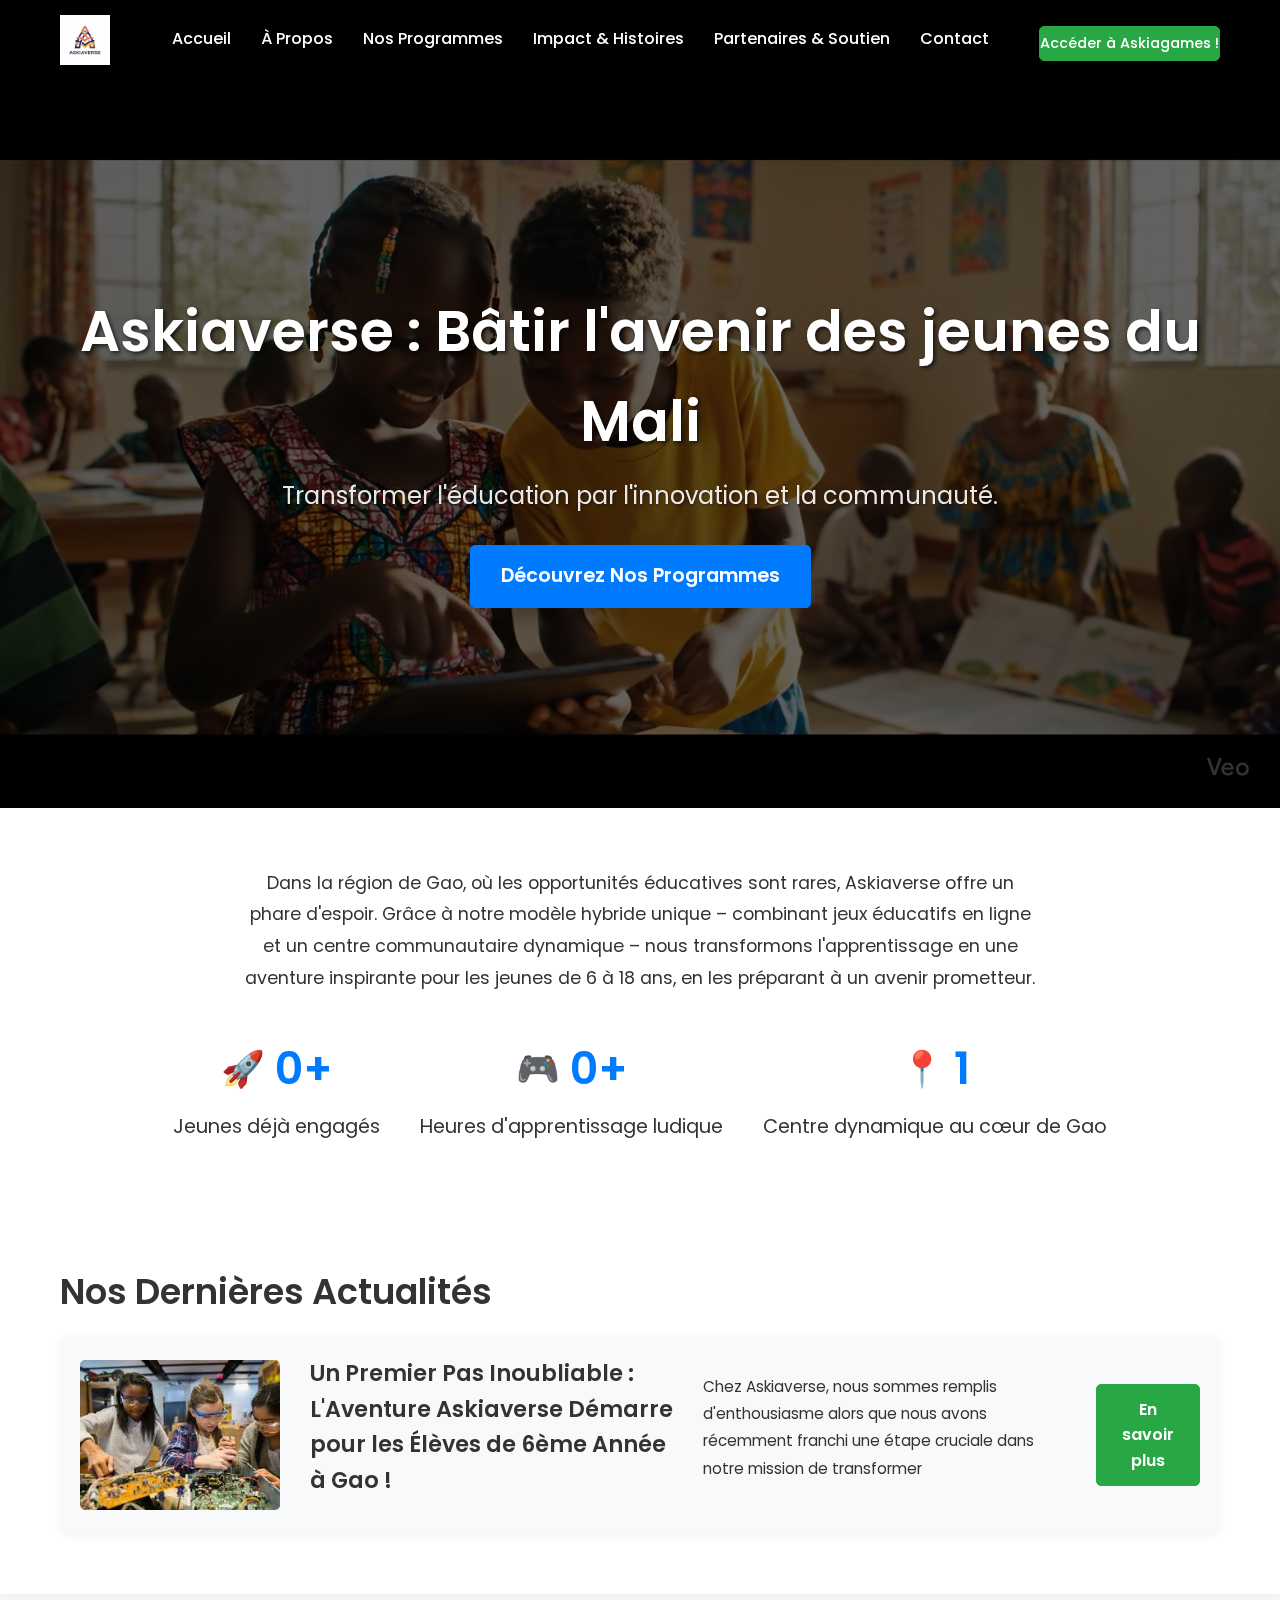
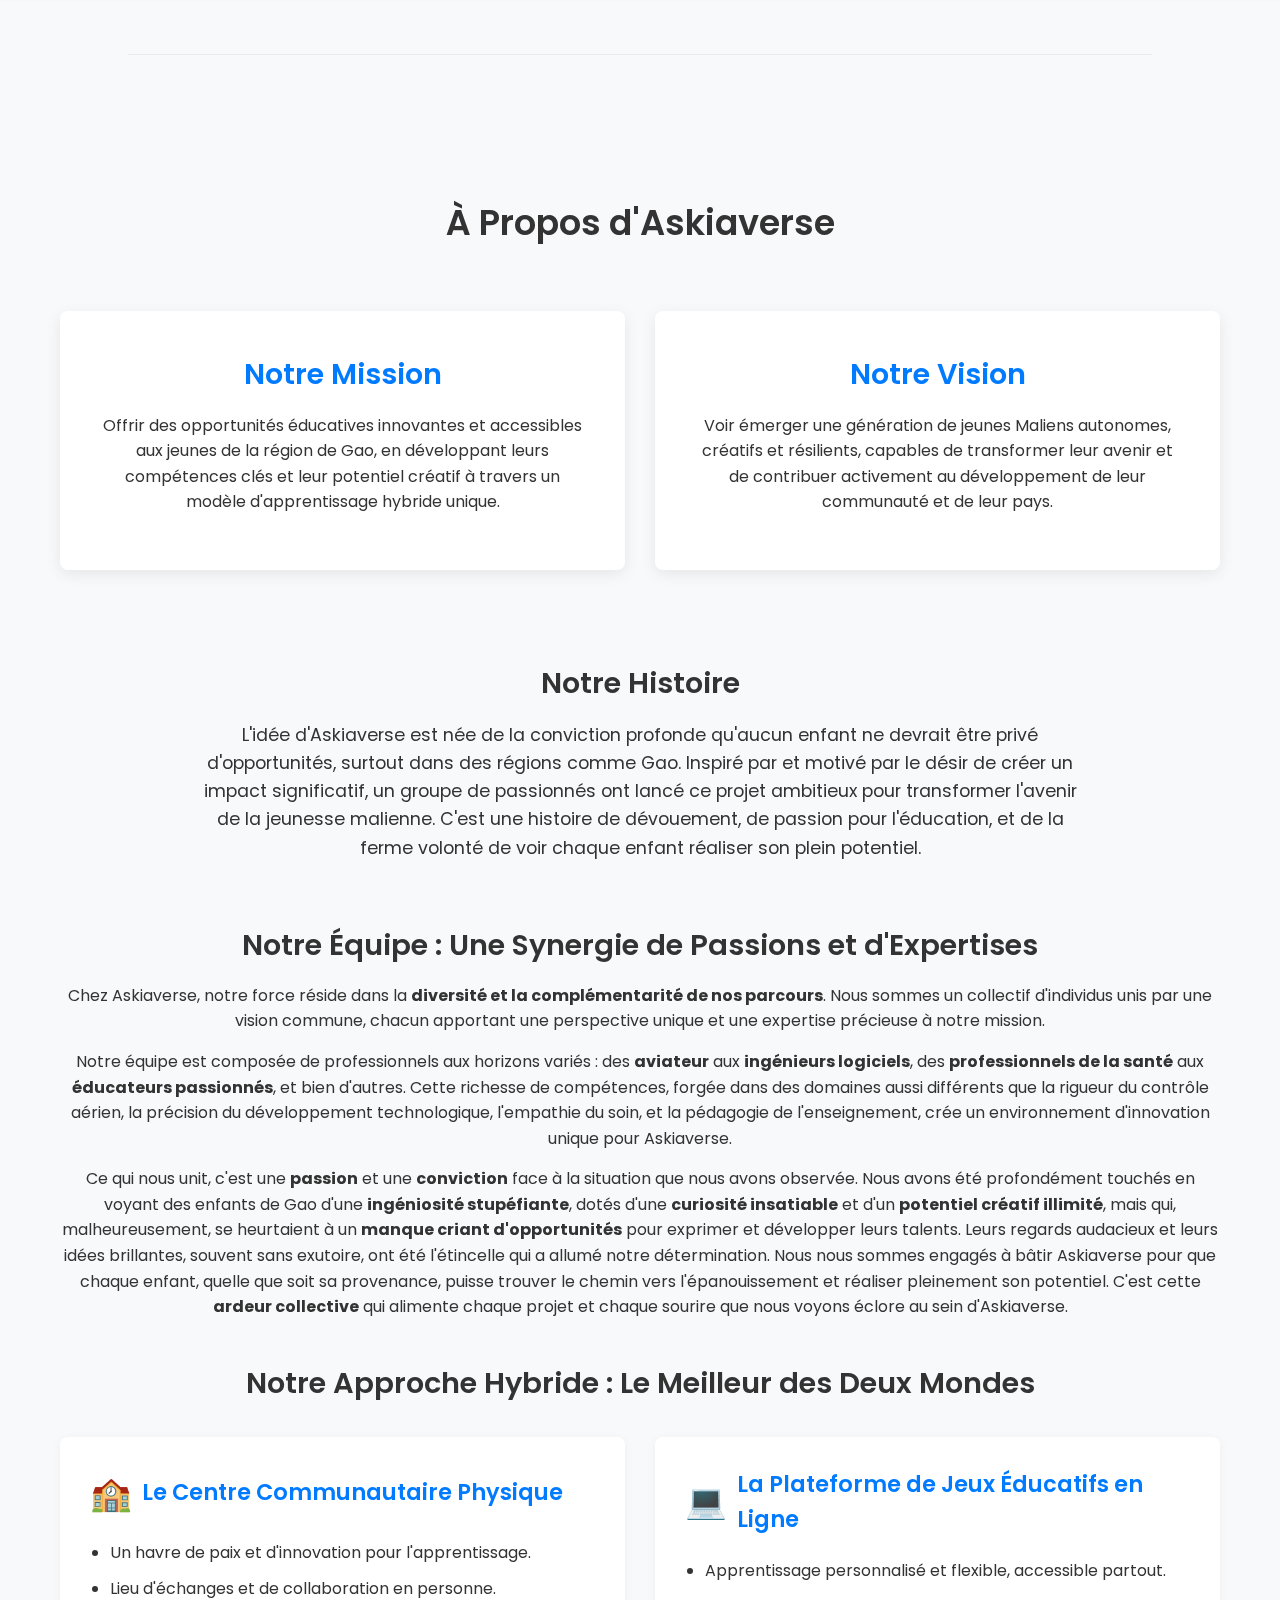
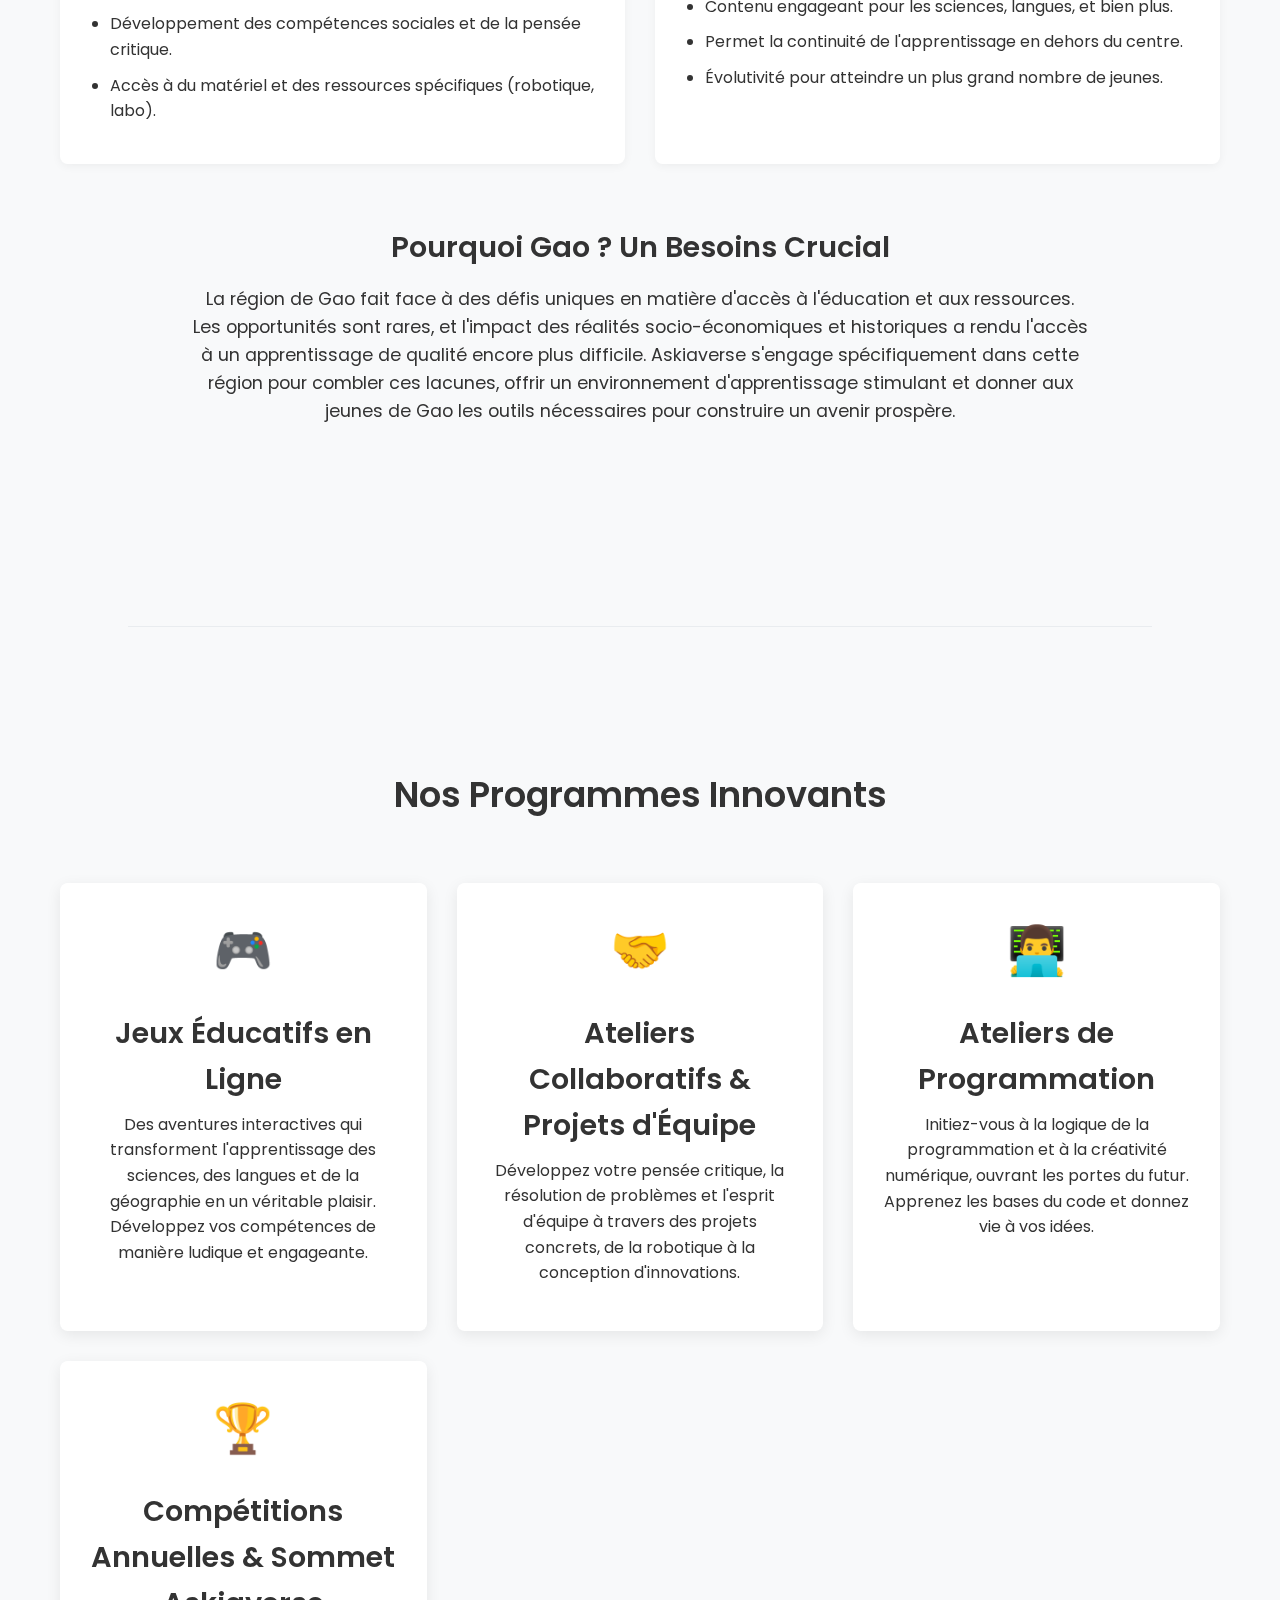
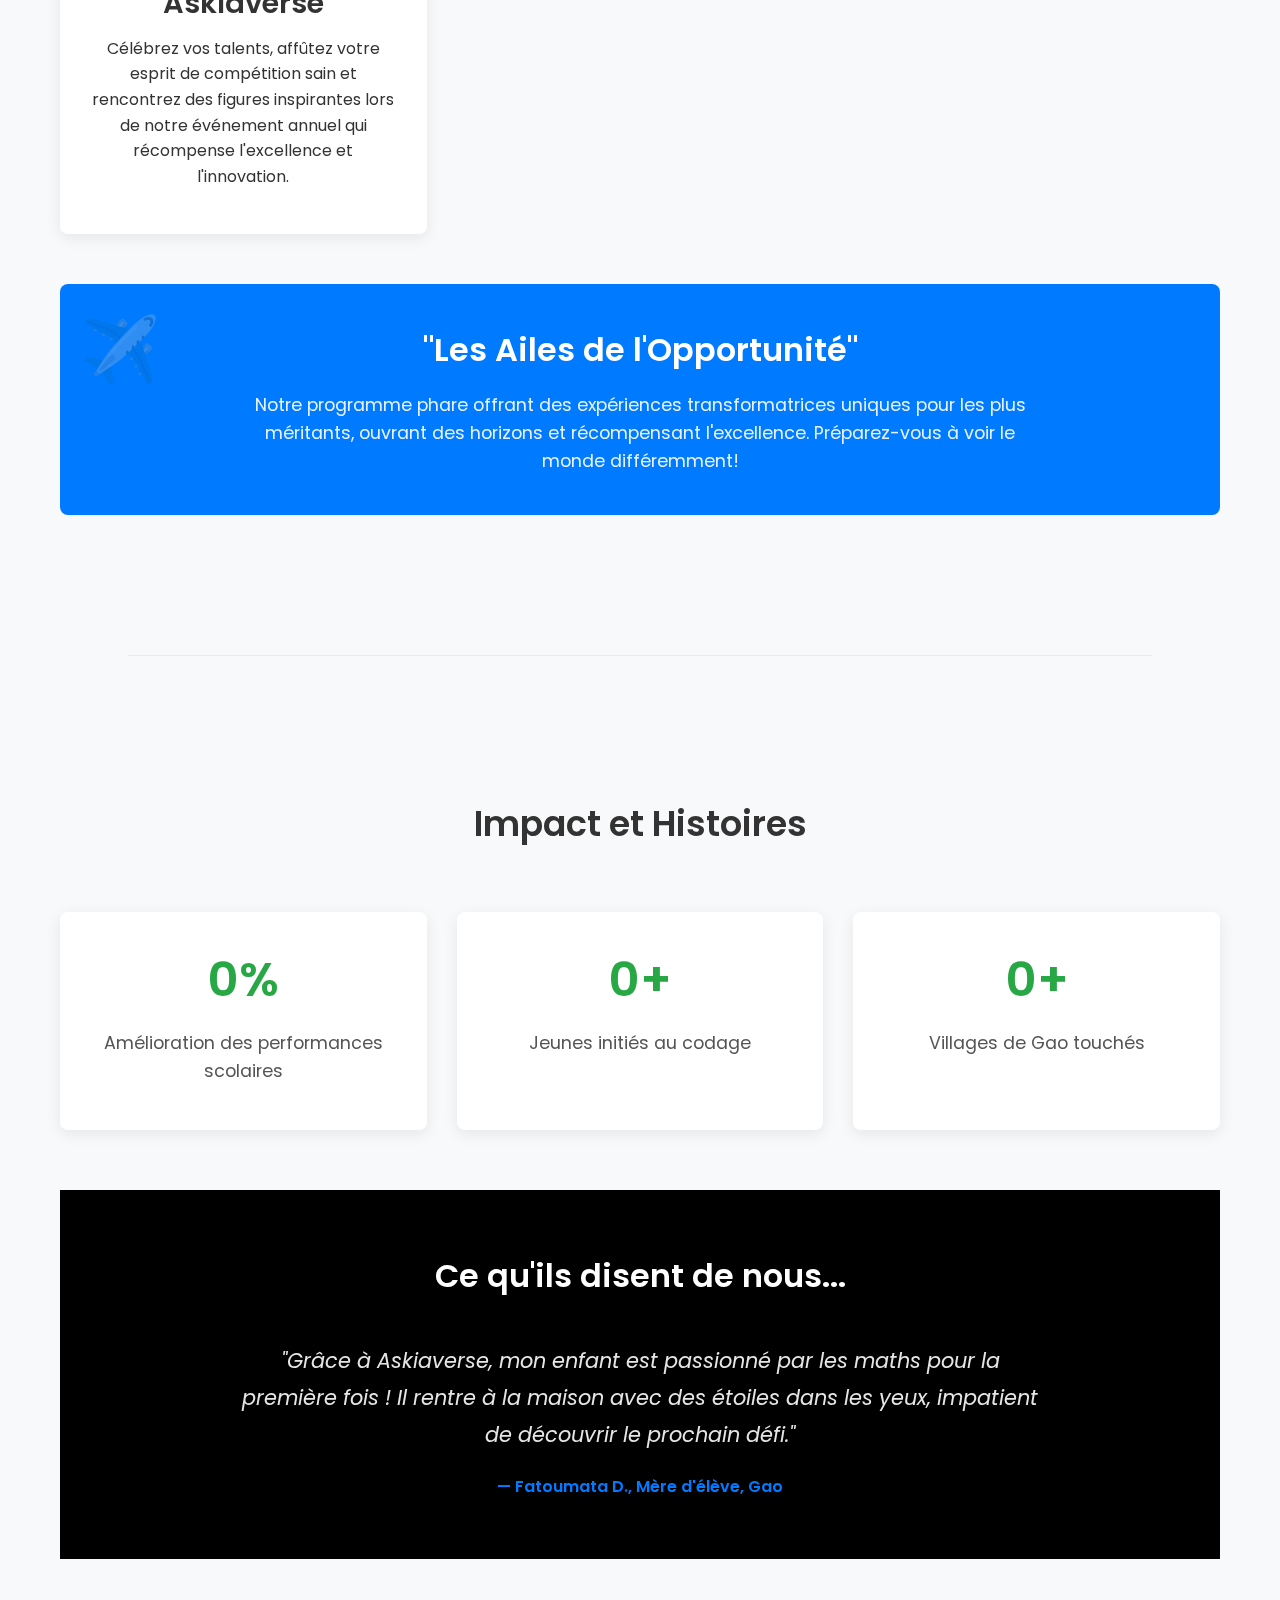
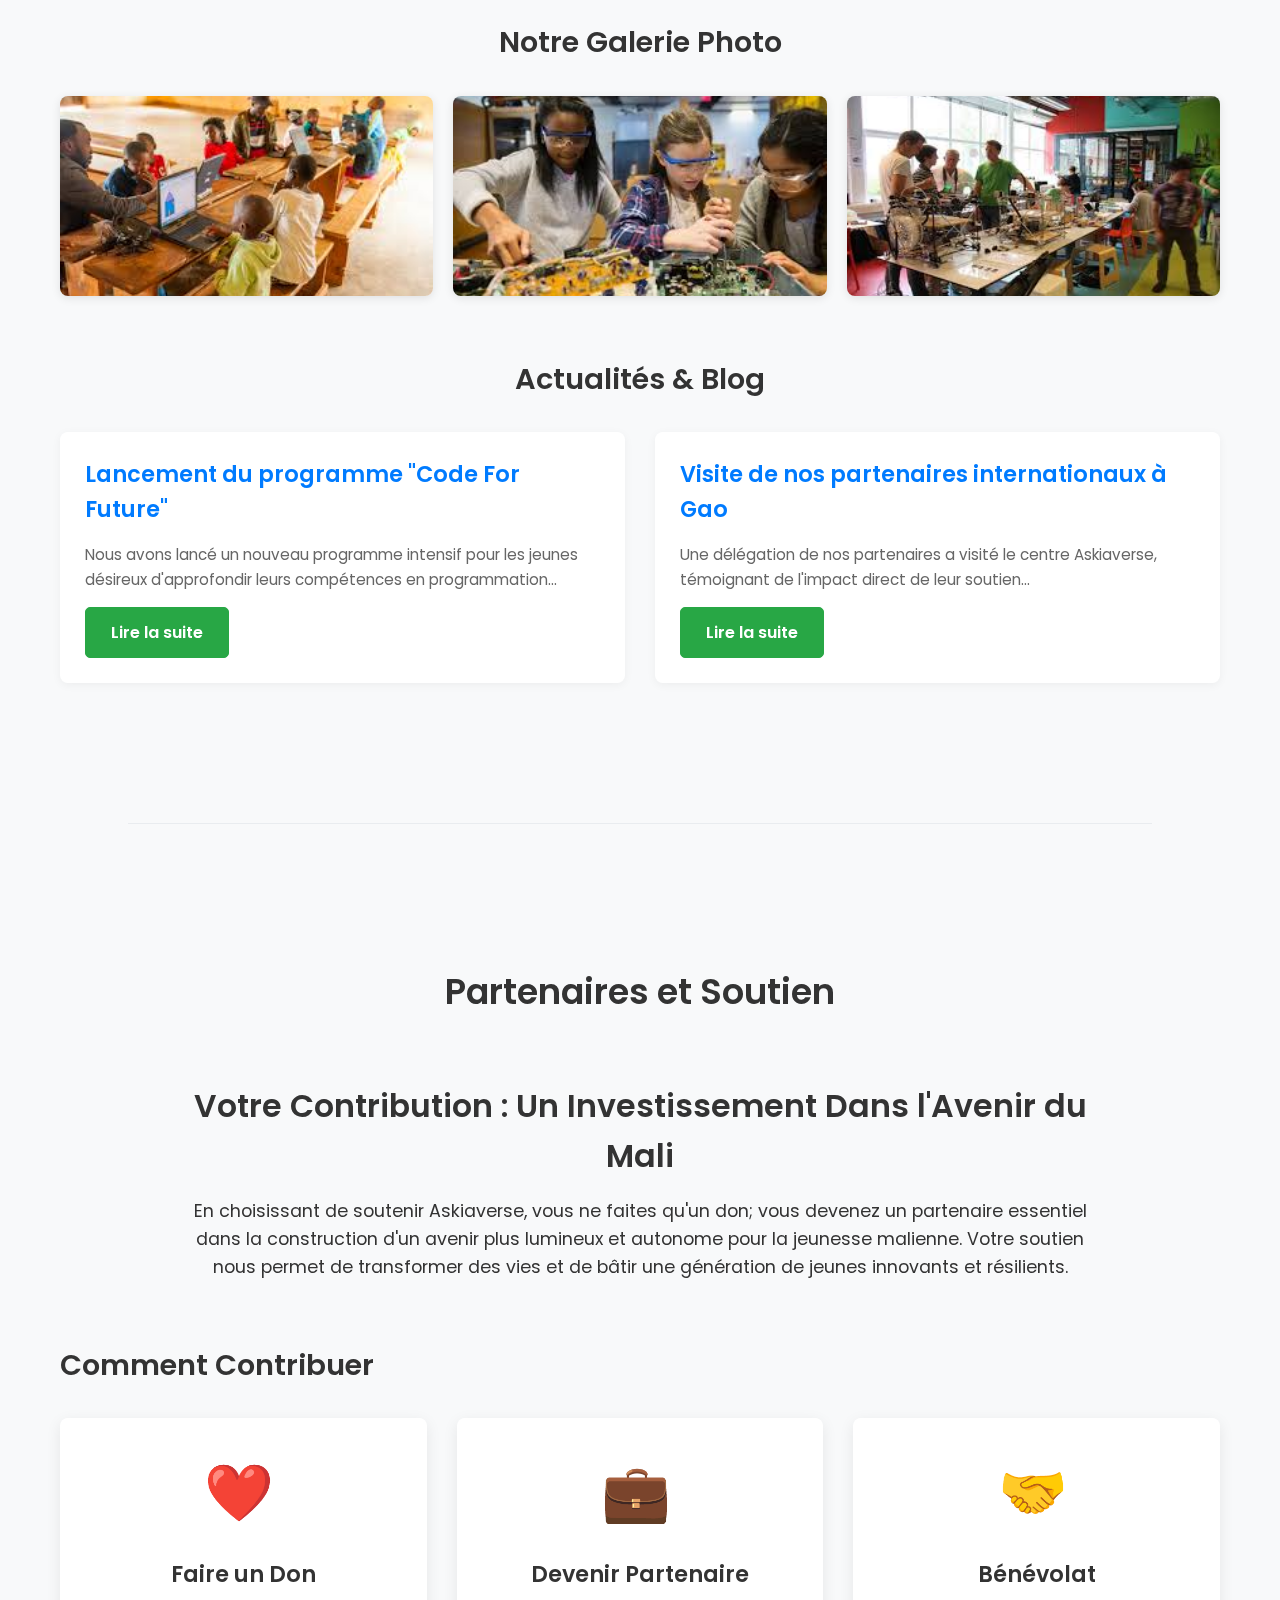
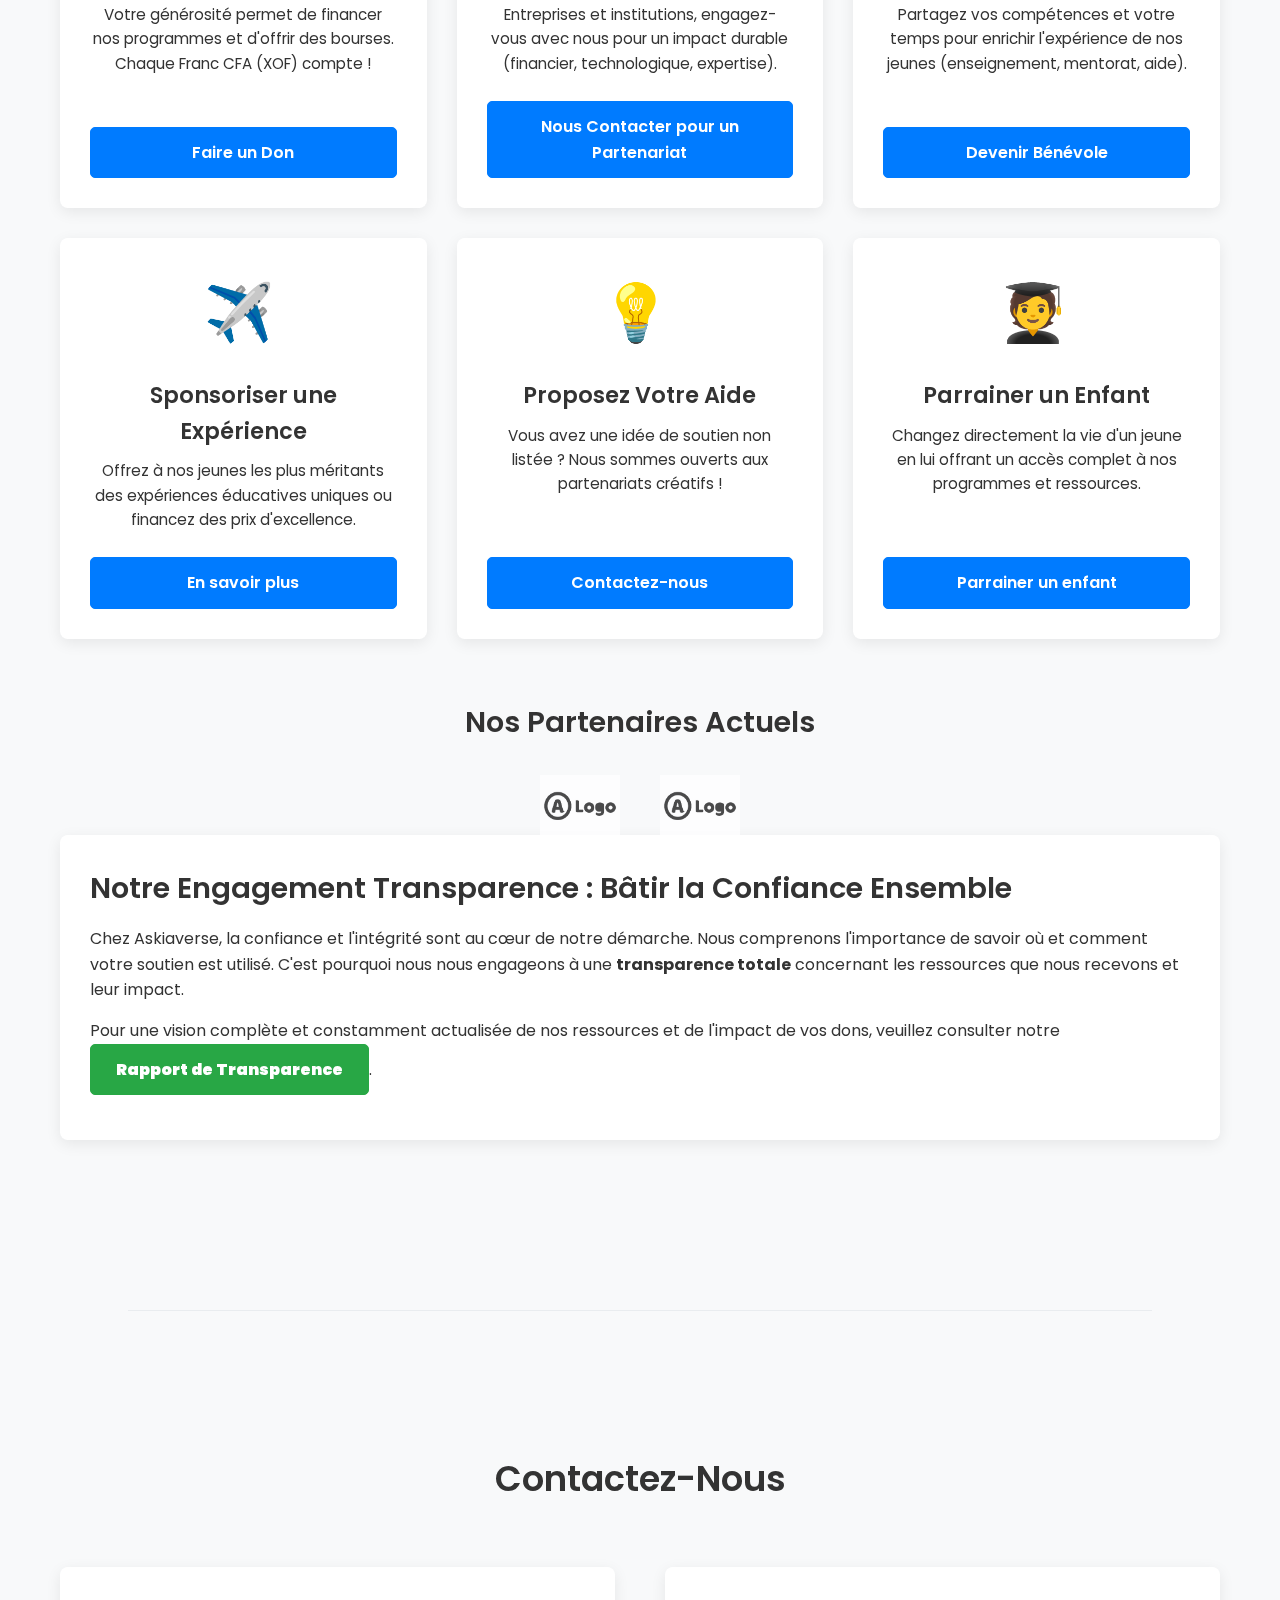
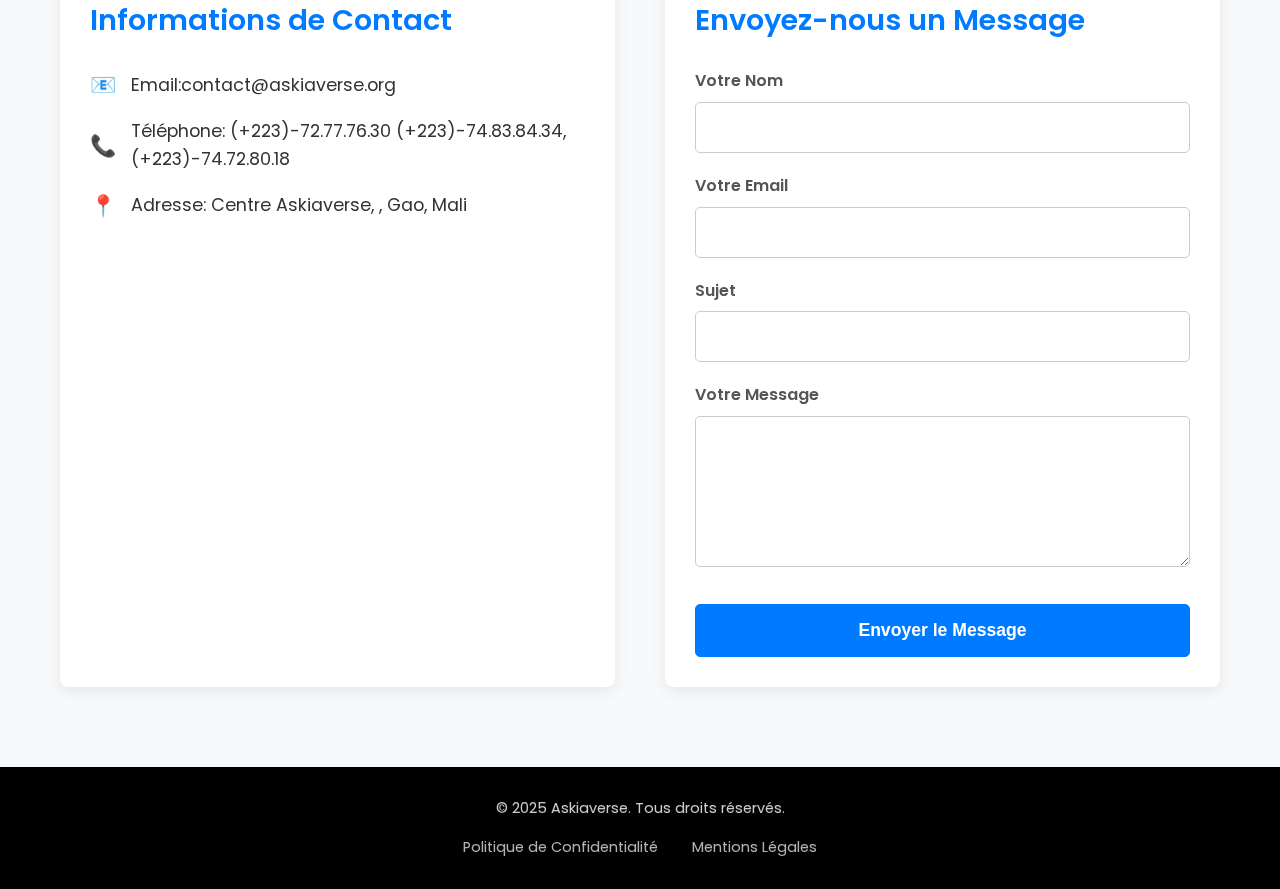
<file: index.html>
<!DOCTYPE html>
<html lang="fr">
<head>
    <meta charset="UTF-8">
    <meta name="viewport" content="width=device-width, initial-scale=1.0">
    <title>Askiaverse : Bâtir l'avenir des jeunes du Mali</title>
    <link rel="stylesheet" href="css/style.css">
    <link href="https://fonts.googleapis.com/css2?family=Poppins:wght@400;600;700&display=swap" rel="stylesheet">
</head>
<body>

    <header class="main-header">
        <div class="container">
            <a href="index.html" class="logo">
                <img src="images/askia_verse_logo.png" alt="Askiaverse Logo">
            </a>
            <nav class="main-nav">
                <ul>
                    <li><a href="#accueil">Accueil</a></li>
                    <li><a href="#a-propos">À Propos</a></li>
                    <li><a href="#programmes">Nos Programmes</a></li>
                    <li><a href="#impact">Impact & Histoires</a></li>
                    <li><a href="#partenaires">Partenaires & Soutien</a></li>
                    <li><a href="#contact">Contact</a></li>
                                        <li><a href="https://sankarebarri.github.io/askia_games/" class="btn btn-secondary nav-game-btn">Accéder à Askiagames !</a></li>

                </ul>
            </nav>
            <button class="nav-toggle" aria-label="Toggle navigation">
                <span></span>
                <span></span>
                <span></span>
            </button>
        </div>
    </header>

    <main>
        <section id="accueil" class="hero-section">
            <video autoplay muted loop playsinline class="hero-video">
                <source src="images/hero-video.mp4" type="video/mp4">
                Votre navigateur ne supporte pas la balise vidéo.
            </video>
            <div class="hero-overlay">
                <div class="hero-content container">
                    <h1>Askiaverse : Bâtir l'avenir des jeunes du Mali</h1>
                    <p class="tagline-secondary">Transformer l'éducation par l'innovation et la communauté.</p>
                    <a href="#programmes" class="btn btn-primary">Découvrez Nos Programmes</a>
                </div>
            </div>
        </section>

        <section class="value-proposition">
            <div class="container">
                <p>Dans la région de Gao, où les opportunités éducatives sont rares, Askiaverse offre un phare d'espoir. Grâce à notre modèle hybride unique – combinant jeux éducatifs en ligne et un centre communautaire dynamique – nous transformons l'apprentissage en une aventure inspirante pour les jeunes de 6 à 18 ans, en les préparant à un avenir prometteur.</p>
                <div class="impact-snippets">
                    <div class="snippet">
                        <h3><span class="icon">🚀</span> <span data-target="200" class="counter">0</span>+</h3>
                        <p>Jeunes déjà engagés</p>
                    </div>
                    <div class="snippet">
                        <h3><span class="icon">🎮</span> <span data-target="5000" class="counter">0</span>+</h3>
                        <p>Heures d'apprentissage ludique</p>
                    </div>
                    <div class="snippet">
                        <h3><span class="icon">📍</span> 1</h3>
                        <p>Centre dynamique au cœur de Gao</p>
                    </div>
                </div>
                <div class="latest-news-teaser">
                    <h2>Nos Dernières Actualités</h2>
                    <div class="news-card">
                        <img src="images/atelier.jpg" alt="Atelier de Robotique">
                        <h4>Un Premier Pas Inoubliable : L'Aventure Askiaverse Démarre pour les Élèves de 6ème Année à Gao !</h4>
                        <p>Chez Askiaverse, nous sommes remplis d'enthousiasme alors que nous avons récemment franchi une étape cruciale dans notre mission de transformer</p>
                        <a href="#" class="btn btn-secondary">En savoir plus</a>
                    </div>
                </div>
            </div>
        </section>

        <hr>

        <section id="a-propos" class="about-section section-padding">
            <div class="container">
                <h2>À Propos d'Askiaverse</h2>

                <div class="mission-vision">
                    <div class="card">
                        <h3>Notre Mission</h3>
                        <p>Offrir des opportunités éducatives innovantes et accessibles aux jeunes de la région de Gao, en développant leurs compétences clés et leur potentiel créatif à travers un modèle d'apprentissage hybride unique.</p>
                    </div>
                    <div class="card">
                        <h3>Notre Vision</h3>
                        <p>Voir émerger une génération de jeunes Maliens autonomes, créatifs et résilients, capables de transformer leur avenir et de contribuer activement au développement de leur communauté et de leur pays.</p>
                    </div>
                </div>

                <div class="story-section">
                    <h3>Notre Histoire</h3>
                    <p>L'idée d'Askiaverse est née de la conviction profonde qu'aucun enfant ne devrait être privé d'opportunités, surtout dans des régions comme Gao. Inspiré par et motivé par le désir de créer un impact significatif, un groupe de passionnés ont lancé ce projet ambitieux pour transformer l'avenir de la jeunesse malienne. C'est une histoire de dévouement, de passion pour l'éducation, et de la ferme volonté de voir chaque enfant réaliser son plein potentiel.</p>
                </div>

                <div class="team-section">
                    <h3>Notre Équipe : Une Synergie de Passions et d'Expertises</h3>
                    <p>Chez Askiaverse, notre force réside dans la <b>diversité et la complémentarité de nos parcours</b>. Nous sommes un collectif d'individus unis par une vision commune, chacun apportant une perspective unique et une expertise précieuse à notre mission.</p>
                    <p>Notre équipe est composée de professionnels aux horizons variés : des <b>aviateur</b> aux <b>ingénieurs logiciels</b>, des <b>professionnels de la santé</b> aux <b>éducateurs passionnés</b>, et bien d'autres. Cette richesse de compétences, forgée dans des domaines aussi différents que la rigueur du contrôle aérien, la précision du développement technologique, l'empathie du soin, et la pédagogie de l'enseignement, crée un environnement d'innovation unique pour Askiaverse.</p>
                    <p>Ce qui nous unit, c'est une <b>passion</b> et une <b>conviction</b> face à la situation que nous avons observée. Nous avons été profondément touchés en voyant des enfants de Gao d'une <b>ingéniosité stupéfiante</b>, dotés d'une <b>curiosité insatiable</b> et d'un <b>potentiel créatif illimité</b>, mais qui, malheureusement, se heurtaient à un <b>manque criant d'opportunités</b> pour exprimer et développer leurs talents. Leurs regards audacieux et leurs idées brillantes, souvent sans exutoire, ont été l'étincelle qui a allumé notre détermination. Nous nous sommes engagés à bâtir Askiaverse pour que chaque enfant, quelle que soit sa provenance, puisse trouver le chemin vers l'épanouissement et réaliser pleinement son potentiel. C'est cette <b>ardeur collective</b> qui alimente chaque projet et chaque sourire que nous voyons éclore au sein d'Askiaverse.</p>
                    <!-- <div class="team-grid">
                        <div class="team-member">
                            <img src="images/team-member1.jpg" alt="Membre de l'équipe 1">
                            <h4>[Nom du membre 1]</h4>
                            <p>Co-Fondateur & Directeur Exécutif</p>
                        </div>
                        <div class="team-member">
                            <img src="images/team-member2.jpg" alt="Membre de l'équipe 2">
                            <h4>[Nom du membre 2]</h4>
                            <p>Responsable Pédagogique</p>
                        </div>
                        </div>
                </div> -->
<br>
                <div class="hybrid-approach-section">
                    <h3>Notre Approche Hybride : Le Meilleur des Deux Mondes</h3>
                    <div class="approach-grid">
                        <div class="approach-card">
                            <h4><span class="icon">🏫</span> Le Centre Communautaire Physique</h4>
                            <ul>
                                <li>Un havre de paix et d'innovation pour l'apprentissage.</li>
                                <li>Lieu d'échanges et de collaboration en personne.</li>
                                <li>Développement des compétences sociales et de la pensée critique.</li>
                                <li>Accès à du matériel et des ressources spécifiques (robotique, labo).</li>
                            </ul>
                        </div>
                        <div class="approach-card">
                            <h4><span class="icon">💻</span> La Plateforme de Jeux Éducatifs en Ligne</h4>
                            <ul>
                                <li>Apprentissage personnalisé et flexible, accessible partout.</li>
                                <li>Contenu engageant pour les sciences, langues, et bien plus.</li>
                                <li>Permet la continuité de l'apprentissage en dehors du centre.</li>
                                <li>Évolutivité pour atteindre un plus grand nombre de jeunes.</li>
                            </ul>
                        </div>
                    </div>
                </div>

                <div class="why-gao-section">
                    <h3>Pourquoi Gao ? Un Besoins Crucial</h3>
                    <p>La région de Gao fait face à des défis uniques en matière d'accès à l'éducation et aux ressources. Les opportunités sont rares, et l'impact des réalités socio-économiques et historiques a rendu l'accès à un apprentissage de qualité encore plus difficile. Askiaverse s'engage spécifiquement dans cette région pour combler ces lacunes, offrir un environnement d'apprentissage stimulant et donner aux jeunes de Gao les outils nécessaires pour construire un avenir prospère.</p>
                </div>
            </div>
        </section>

        <hr>

        <section id="programmes" class="programs-section section-padding">
            <div class="container">
                <h2>Nos Programmes Innovants</h2>
                <div class="program-grid">
                    <div class="program-card">
                        <span class="program-icon">🎮</span>
                        <h3>Jeux Éducatifs en Ligne</h3>
                        <p>Des aventures interactives qui transforment l'apprentissage des sciences, des langues et de la géographie en un véritable plaisir. Développez vos compétences de manière ludique et engageante.</p>
                    </div>
                    <div class="program-card">
                        <span class="program-icon">🤝</span>
                        <h3>Ateliers Collaboratifs & Projets d'Équipe</h3>
                        <p>Développez votre pensée critique, la résolution de problèmes et l'esprit d'équipe à travers des projets concrets, de la robotique à la conception d'innovations.</p>
                    </div>
                    <div class="program-card">
                        <span class="program-icon">👨‍💻</span>
                        <h3>Ateliers de Programmation</h3>
                        <p>Initiez-vous à la logique de la programmation et à la créativité numérique, ouvrant les portes du futur. Apprenez les bases du code et donnez vie à vos idées.</p>
                    </div>
                    <div class="program-card">
                        <span class="program-icon">🏆</span>
                        <h3>Compétitions Annuelles & Sommet Askiaverse</h3>
                        <p>Célébrez vos talents, affûtez votre esprit de compétition sain et rencontrez des figures inspirantes lors de notre événement annuel qui récompense l'excellence et l'innovation.</p>
                    </div>
                </div>
                <div class="special-program">
                    <span class="program-icon">✈️</span>
                    <h3>"Les Ailes de l'Opportunité"</h3>
                    <p>Notre programme phare offrant des expériences transformatrices uniques pour les plus méritants, ouvrant des horizons et récompensant l'excellence. Préparez-vous à voir le monde différemment!</p>
                </div>
            </div>
        </section>

        <hr>

        <section id="impact" class="impact-section section-padding">
            <div class="container">
                <h2>Impact et Histoires</h2>

                <div class="stats-grid">
                    <div class="stat-card">
                        <h3><span class="counter" data-target="85">0</span>%</h3>
                        <p>Amélioration des performances scolaires</p>
                    </div>
                    <div class="stat-card">
                        <h3><span class="counter" data-target="500">0</span>+</h3>
                        <p>Jeunes initiés au codage</p>
                    </div>
                    <div class="stat-card">
                        <h3><span class="counter" data-target="7">0</span>+</h3>
                        <p>Villages de Gao touchés</p>
                    </div>
                </div>

                <div class="testimonials-slider">
                    <h3>Ce qu'ils disent de nous...</h3>
                    <div class="testimonial-slide">
                        <p>"Grâce à Askiaverse, mon enfant est passionné par les maths pour la première fois ! Il rentre à la maison avec des étoiles dans les yeux, impatient de découvrir le prochain défi."</p>
                        <span>— Fatoumata D., Mère d'élève, Gao</span>
                    </div>
                    <div class="testimonial-slide">
                        <p>"Avant Askiaverse, je ne voyais pas l'intérêt des études. Aujourd'hui, je rêve de devenir ingénieur logiciel. C'est une chance incroyable pour nous ici."</p>
                        <span>— Moussa C., Élève de 14 ans, Centre Askiaverse</span>
                    </div>
                    </div>

                <div class="gallery-section">
                    <h3>Notre Galerie Photo</h3>
                    <div class="photo-grid">
                        <img src="images/enfant_apprenant.jpg" alt="Enfants apprenant">
                        <img src="images/atelier.jpg" alt="Atelier de groupe">
                        <img src="images/aski_fablab.jpg" alt="Centre Askiaverse">
                        </div>
                </div>

                <div class="news-blog-section">
                    <h3>Actualités & Blog</h3>
                    <div class="blog-posts">
                        <div class="blog-post-card">
                            <h4>Lancement du programme "Code For Future"</h4>
                            <p>Nous avons lancé un nouveau programme intensif pour les jeunes désireux d'approfondir leurs compétences en programmation...</p>
                            <a href="#" class="btn btn-secondary">Lire la suite</a>
                        </div>
                        <div class="blog-post-card">
                            <h4>Visite de nos partenaires internationaux à Gao</h4>
                            <p>Une délégation de nos partenaires a visité le centre Askiaverse, témoignant de l'impact direct de leur soutien...</p>
                            <a href="#" class="btn btn-secondary">Lire la suite</a>
                        </div>
                    </div>
                </div>
            </div>
        </section>

        <hr>

        <section id="partenaires" class="partners-support-section section-padding">
            <div class="container">
                <h2>Partenaires et Soutien</h2>

                <div class="support-reason">
                    <h3>Votre Contribution : Un Investissement Dans l'Avenir du Mali</h3>
                    <p>En choisissant de soutenir Askiaverse, vous ne faites qu'un don; vous devenez un partenaire essentiel dans la construction d'un avenir plus lumineux et autonome pour la jeunesse malienne. Votre soutien nous permet de transformer des vies et de bâtir une génération de jeunes innovants et résilients.</p>
                </div>

                <div class="how-to-contribute">
                    <h3>Comment Contribuer</h3>
                    <div class="contribute-options">
                        <div class="contribute-card">
                            <span class="icon">❤️</span>
                            <h4>Faire un Don</h4>
                            <p>Votre générosité permet de financer nos programmes et d'offrir des bourses. Chaque Franc CFA (XOF) compte !</p>
                            <a href="#" class="btn btn-primary">Faire un Don</a>
                        </div>
                        <div class="contribute-card">
                            <span class="icon">💼</span>
                            <h4>Devenir Partenaire</h4>
                            <p>Entreprises et institutions, engagez-vous avec nous pour un impact durable (financier, technologique, expertise).</p>
                            <a href="#" class="btn btn-primary">Nous Contacter pour un Partenariat</a>
                        </div>
                        <div class="contribute-card">
                            <span class="icon">🤝</span>
                            <h4>Bénévolat</h4>
                            <p>Partagez vos compétences et votre temps pour enrichir l'expérience de nos jeunes (enseignement, mentorat, aide).</p>
                            <a href="#" class="btn btn-primary">Devenir Bénévole</a>
                        </div>
                         <div class="contribute-card">
                            <span class="icon">✈️</span>
                            <h4>Sponsoriser une Expérience</h4>
                            <p>Offrez à nos jeunes les plus méritants des expériences éducatives uniques ou financez des prix d'excellence.</p>
                            <a href="#" class="btn btn-primary">En savoir plus</a>
                        </div>
                        <div class="contribute-card">
                            <span class="icon">💡</span>
                            <h4>Proposez Votre Aide</h4>
                            <p>Vous avez une idée de soutien non listée ? Nous sommes ouverts aux partenariats créatifs !</p>
                            <a href="#" class="btn btn-primary">Contactez-nous</a>
                        </div>
                        <div class="contribute-card">
                            <span class="icon">🧑‍🎓</span>
                            <h4>Parrainer un Enfant</h4>
                            <p>Changez directement la vie d'un jeune en lui offrant un accès complet à nos programmes et ressources.</p>
                            <a href="#" class="btn btn-primary">Parrainer un enfant</a>
                        </div>
                    </div>
                </div>

                <div class="current-partners">
                    <h3>Nos Partenaires Actuels</h3>
                    <div class="partner-logos">
                        <img src="images/partenaire.png" alt="Logo Partenaire 1">
                        <img src="images/partenaire.png" alt="Logo Partenaire 2">
                        </div>
                </div>

                <div class="transparency-commitment-section card">
                    <h3>Notre Engagement Transparence : Bâtir la Confiance Ensemble</h3>
                    <p>Chez Askiaverse, la confiance et l'intégrité sont au cœur de notre démarche. Nous comprenons l'importance de savoir où et comment votre soutien est utilisé. C'est pourquoi nous nous engageons à une <b>transparence totale</b> concernant les ressources que nous recevons et leur impact.</p>
                    <p>Pour une vision complète et constamment actualisée de nos ressources et de l'impact de vos dons, veuillez consulter notre <a href="transparency.html" class="btn btn-secondary"><b>Rapport de Transparence</b></a>.</p>
                </div>

            </div>
        </section>

        <hr>

        <section id="contact" class="contact-section section-padding">
            <div class="container">
                <h2>Contactez-Nous</h2>
                <div class="contact-grid">
                    <div class="contact-info">
                        <h3>Informations de Contact</h3>
                        <p><span class="icon">📧</span> Email: <a href="mailto:contact@askiaverse.org">contact@askiaverse.org</a></p>
                        <p><span class="icon">📞</span> Téléphone: (+223)-72.77.76.30 (+223)-74.83.84.34, (+223)-74.72.80.18</p>
                        <p><span class="icon">📍</span> Adresse: Centre Askiaverse, , Gao, Mali</p>
                        <!-- <div class="social-links">
                            <a href="#" aria-label="Facebook"><img src="images/facebook-icon.png" alt="Facebook"></a>
                            <a href="#" aria-label="X (Twitter)"><img src="images/x-icon.png" alt="X"></a>
                            <a href="#" aria-label="LinkedIn"><img src="images/linkedin-icon.png" alt="LinkedIn"></a>
                        </div> -->
                    </div>
                    <div class="contact-form-container">
                        <h3>Envoyez-nous un Message</h3>
                        <form class="contact-form">
                            <div class="form-group">
                                <label for="name">Votre Nom</label>
                                <input type="text" id="name" name="name" required>
                            </div>
                            <div class="form-group">
                                <label for="email">Votre Email</label>
                                <input type="email" id="email" name="email" required>
                            </div>
                            <div class="form-group">
                                <label for="subject">Sujet</label>
                                <input type="text" id="subject" name="subject">
                            </div>
                            <div class="form-group">
                                <label for="message">Votre Message</label>
                                <textarea id="message" name="message" rows="5" required></textarea>
                            </div>
                            <button type="submit" class="btn btn-primary">Envoyer le Message</button>
                        </form>
                    </div>
                </div>
            </div>
        </section>
    </main>

    <footer class="main-footer">
        <div class="container">
            <p>&copy; 2025 Askiaverse. Tous droits réservés.</p>
            <div class="footer-links">
                <a href="#">Politique de Confidentialité</a>
                <a href="#">Mentions Légales</a>
            </div>
        </div>
    </footer>

    <script src="js/script.js"></script>
</body>
</html>
</file>
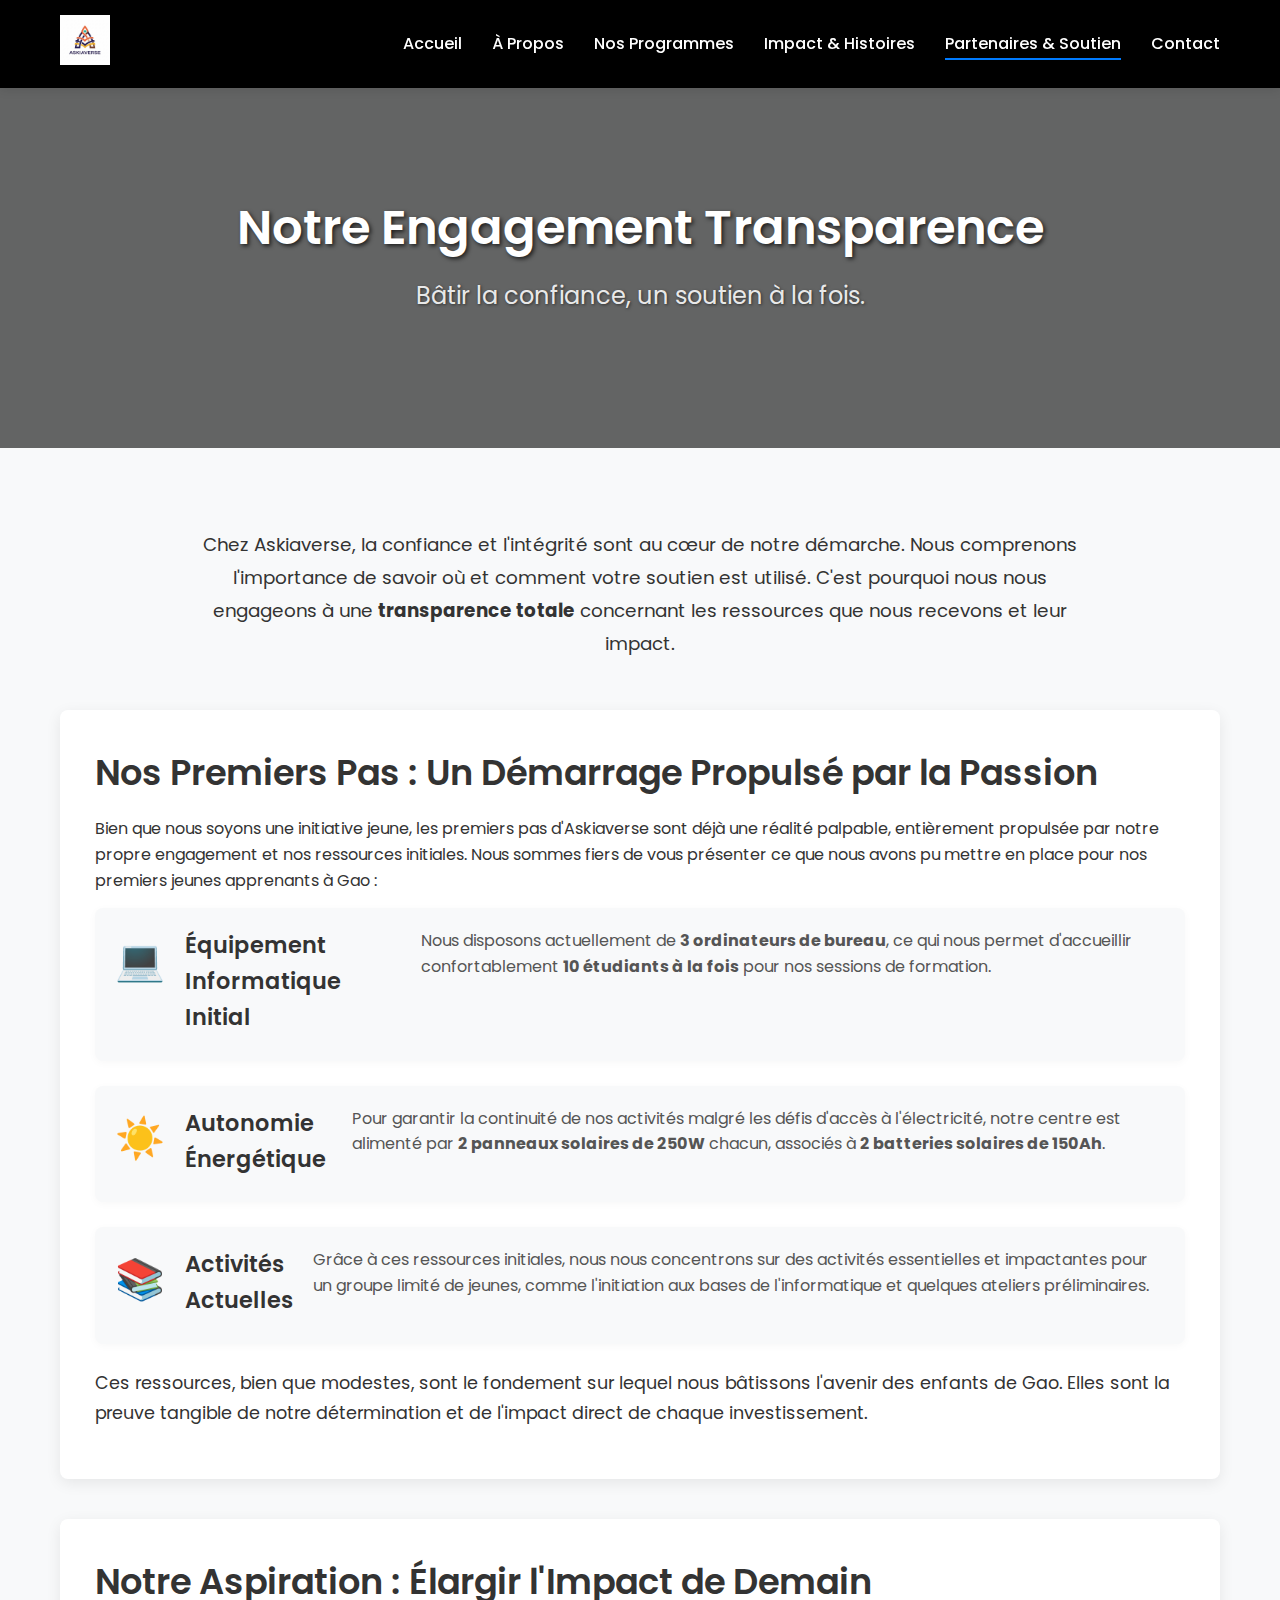
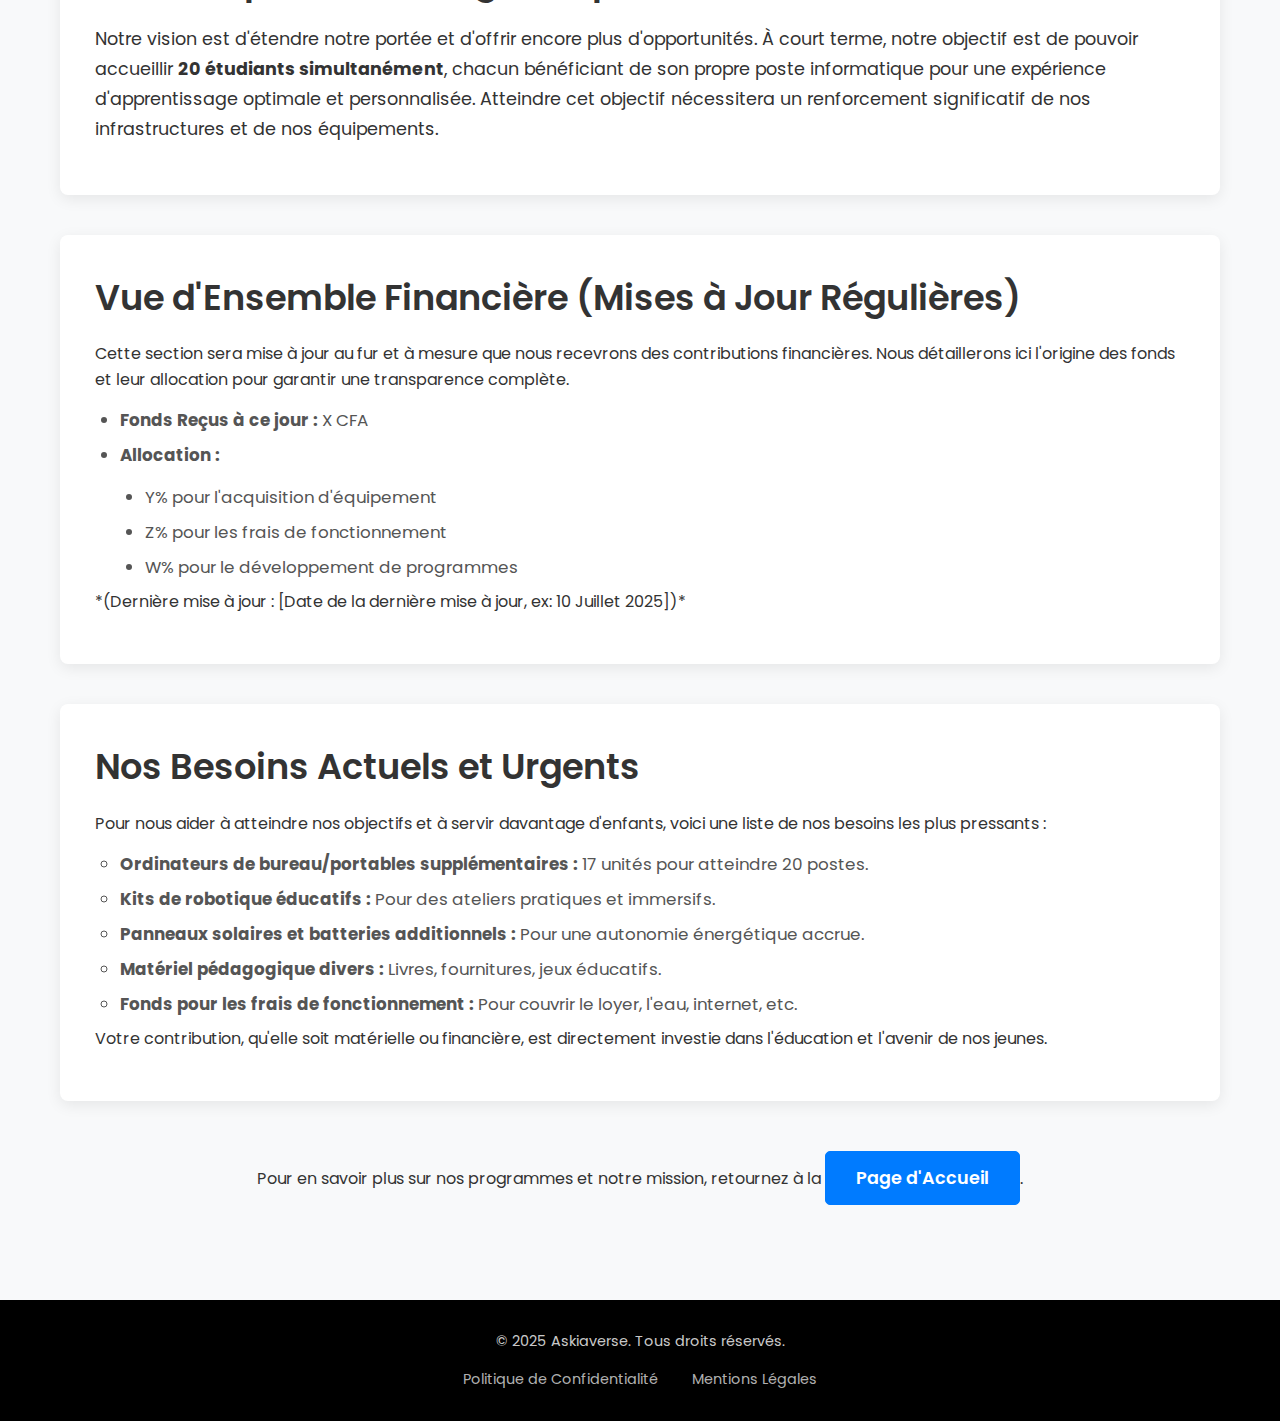
<file: transparency.html>
<!DOCTYPE html>
<html lang="fr">
<head>
    <meta charset="UTF-8">
    <meta name="viewport" content="width=device-width, initial-scale=1.0">
    <title>Transparence - Askiaverse</title>
    <link rel="stylesheet" href="css/style.css">
    <link href="https://fonts.googleapis.com/css2?family=Poppins:wght@400;600;700&display=swap" rel="stylesheet">
</head>
<body>

    <header class="main-header">
        <div class="container">
            <a href="index.html" class="logo">
                <img src="images/askia_verse_logo.png" alt="Askiaverse Logo">
            </a>
            <nav class="main-nav">
                <ul>
                    <li><a href="index.html#accueil">Accueil</a></li>
                    <li><a href="index.html#a-propos">À Propos</a></li>
                    <li><a href="index.html#programmes">Nos Programmes</a></li>
                    <li><a href="index.html#impact">Impact & Histoires</a></li>
                    <li><a href="index.html#partenaires" class="active">Partenaires & Soutien</a></li>
                    <li><a href="index.html#contact">Contact</a></li>
                </ul>
            </nav>
            <button class="nav-toggle" aria-label="Toggle navigation">
                <span></span>
                <span></span>
                <span></span>
            </button>
        </div>
    </header>

    <main class="transparency-page-content">
        <section class="hero-section small-hero">
            <div class="hero-overlay">
                <div class="hero-content container">
                    <h1>Notre Engagement Transparence</h1>
                    <p class="tagline-secondary">Bâtir la confiance, un soutien à la fois.</p>
                </div>
            </div>
        </section>

        <section class="transparency-report-section section-padding">
            <div class="container">
                <p class="intro-paragraph">Chez Askiaverse, la confiance et l'intégrité sont au cœur de notre démarche. Nous comprenons l'importance de savoir où et comment votre soutien est utilisé. C'est pourquoi nous nous engageons à une <strong>transparence totale</strong> concernant les ressources que nous recevons et leur impact.</p>

                <div class="card current-resources-card">
                    <h2>Nos Premiers Pas : Un Démarrage Propulsé par la Passion</h2>
                    <p>Bien que nous soyons une initiative jeune, les premiers pas d'Askiaverse sont déjà une réalité palpable, entièrement propulsée par notre propre engagement et nos ressources initiales. Nous sommes fiers de vous présenter ce que nous avons pu mettre en place pour nos premiers jeunes apprenants à Gao :</p>

                    <div class="resource-item">
                        <span class="resource-icon">💻</span>
                        <h3>Équipement Informatique Initial</h3>
                        <p>Nous disposons actuellement de <strong>3 ordinateurs de bureau</strong>, ce qui nous permet d'accueillir confortablement <strong>10 étudiants à la fois</strong> pour nos sessions de formation.</p>
                    </div>

                    <div class="resource-item">
                        <span class="resource-icon">☀️</span>
                        <h3>Autonomie Énergétique</h3>
                        <p>Pour garantir la continuité de nos activités malgré les défis d'accès à l'électricité, notre centre est alimenté par <strong>2 panneaux solaires de 250W</strong> chacun, associés à <strong>2 batteries solaires de 150Ah</strong>.</p>
                    </div>

                    <div class="resource-item">
                        <span class="resource-icon">📚</span>
                        <h3>Activités Actuelles</h3>
                        <p>Grâce à ces ressources initiales, nous nous concentrons sur des activités essentielles et impactantes pour un groupe limité de jeunes, comme l'initiation aux bases de l'informatique et quelques ateliers préliminaires.</p>
                    </div>

                    <p class="conclusion-paragraph">Ces ressources, bien que modestes, sont le fondement sur lequel nous bâtissons l'avenir des enfants de Gao. Elles sont la preuve tangible de notre détermination et de l'impact direct de chaque investissement.</p>
                </div>

                <div class="card aspiration-card">
                    <h2>Notre Aspiration : Élargir l'Impact de Demain</h2>
                    <p>Notre vision est d'étendre notre portée et d'offrir encore plus d'opportunités. À court terme, notre objectif est de pouvoir accueillir <strong>20 étudiants simultanément</strong>, chacun bénéficiant de son propre poste informatique pour une expérience d'apprentissage optimale et personnalisée. Atteindre cet objectif nécessitera un renforcement significatif de nos infrastructures et de nos équipements.</p>
                </div>

                <div class="card financial-overview-card">
                    <h2>Vue d'Ensemble Financière (Mises à Jour Régulières)</h2>
                    <p>Cette section sera mise à jour au fur et à mesure que nous recevrons des contributions financières. Nous détaillerons ici l'origine des fonds et leur allocation pour garantir une transparence complète.</p>
                    <ul>
                        <li><strong>Fonds Reçus à ce jour :</strong> X CFA</li>
                        <li><strong>Allocation :</strong></li>
                        <ul>
                            <li>Y% pour l'acquisition d'équipement</li>
                            <li>Z% pour les frais de fonctionnement</li>
                            <li>W% pour le développement de programmes</li>
                        </ul>
                    </ul>
                    <p>*(Dernière mise à jour : [Date de la dernière mise à jour, ex: 10 Juillet 2025])*</p>
                </div>

                <div class="card detailed-needs-card">
                    <h2>Nos Besoins Actuels et Urgents</h2>
                    <p>Pour nous aider à atteindre nos objectifs et à servir davantage d'enfants, voici une liste de nos besoins les plus pressants :</p>
                    <ul>
                        <li><strong>Ordinateurs de bureau/portables supplémentaires :</strong> 17 unités pour atteindre 20 postes.</li>
                        <li><strong>Kits de robotique éducatifs :</strong> Pour des ateliers pratiques et immersifs.</li>
                        <li><strong>Panneaux solaires et batteries additionnels :</strong> Pour une autonomie énergétique accrue.</li>
                        <li><strong>Matériel pédagogique divers :</strong> Livres, fournitures, jeux éducatifs.</li>
                        <li><strong>Fonds pour les frais de fonctionnement :</strong> Pour couvrir le loyer, l'eau, internet, etc.</li>
                    </ul>
                    <p>Votre contribution, qu'elle soit matérielle ou financière, est directement investie dans l'éducation et l'avenir de nos jeunes.</p>
                </div>

                <div class="back-to-home-link">
                    <p>Pour en savoir plus sur nos programmes et notre mission, retournez à la <a href="index.html" class="btn btn-primary">Page d'Accueil</a>.</p>
                </div>
            </div>
        </section>
    </main>

    <footer class="main-footer">
        <div class="container">
            <p>&copy; 2025 Askiaverse. Tous droits réservés.</p>
            <div class="footer-links">
                <a href="#">Politique de Confidentialité</a>
                <a href="#">Mentions Légales</a>
            </div>
        </div>
    </footer>

    <script src="js/script.js"></script>
</body>
</html>
</file>
<file: css/style.css>
/* Basic Reset & Body Styles */
:root {
    --primary-color: #007bff; /* A nice blue for primary actions */
    --secondary-color: #28a745; /* A green for secondary actions or highlights */
    --dark-text: #333;
    --light-text: #fff;
    --background-light: #f8f9fa;
    --background-dark: black;
    --card-background: #ffffff;
    --border-color: #e9ecef;
}

* {
    margin: 0;
    padding: 0;
    box-sizing: border-box;
}

body {
    font-family: 'Poppins', sans-serif;
    line-height: 1.6;
    color: var(--dark-text);
    background-color: var(--background-light);
}

.container {
    max-width: 1200px;
    margin: 0 auto;
    padding: 0 20px;
}

a {
    text-decoration: none;
    color: var(--primary-color);
}

ul {
    list-style: none;
}

h1, h2, h3, h4 {
    margin-bottom: 15px;
    color: var(--dark-text);
    font-weight: 600;
}

h1 { font-size: 2.8em; }
h2 { font-size: 2.2em; }
h3 { font-size: 1.8em; }
h4 { font-size: 1.4em; }

p {
    margin-bottom: 15px;
}

/* --- Utility Classes --- */
.section-padding {
    padding: 80px 0;
}

.card {
    background-color: var(--card-background);
    border-radius: 8px;
    box-shadow: 0 4px 15px rgba(0, 0, 0, 0.08);
    padding: 30px;
    margin-bottom: 30px;
}

.btn {
    display: inline-block;
    padding: 12px 25px;
    border-radius: 5px;
    font-weight: 600;
    transition: background-color 0.3s ease, transform 0.2s ease;
    text-align: center;
}

.btn-primary {
    background-color: var(--primary-color);
    color: var(--light-text);
    border: 1px solid var(--primary-color);
}

.btn-primary:hover {
    background-color: #0056b3;
    transform: translateY(-2px);
}

.btn-secondary {
    background-color: var(--secondary-color);
    color: var(--light-text);
    border: 1px solid var(--secondary-color);
}

.btn-secondary:hover {
    background-color: #218838;
    transform: translateY(-2px);
}

.icon {
    font-size: 1.2em; /* Adjust icon size as needed */
    margin-right: 8px;
    color: var(--primary-color); /* Or a contrasting colour */
}

hr {
    border: none;
    border-top: 1px solid var(--border-color);
    margin: 60px auto;
    width: 80%;
}

/* --- Header --- */
.main-header {
    background-color: var(--background-dark);
    color: var(--light-text);
    padding: 15px 0;
    position: sticky;
    top: 0;
    z-index: 1000;
    box-shadow: 0 2px 10px rgba(0, 0, 0, 0.1);
}

.main-header .container {
    display: flex;
    justify-content: space-between;
    align-items: center;
}

.main-header .logo img {
    height: 50px; /* Adjust as needed */
}

.main-nav ul {
    display: flex;
}

.main-nav ul li {
    margin-left: 30px;
}

.main-nav ul li a {
    color: var(--light-text);
    font-weight: 500;
    transition: color 0.3s ease;
    padding: 5px 0;
    position: relative;
}

.main-nav ul li a::after {
    content: '';
    position: absolute;
    bottom: 0;
    left: 0;
    width: 0;
    height: 2px;
    background-color: var(--primary-color);
    transition: width 0.3s ease;
}

.main-nav ul li a:hover::after,
.main-nav ul li a.active::after {
    width: 100%;
}

.main-nav ul li a:hover {
    color: var(--primary-color);
}

/* Mobile Navigation Toggle */
.nav-toggle {
    display: none; /* Hidden on desktop */
    background: none;
    border: none;
    cursor: pointer;
    padding: 10px;
    position: relative;
    z-index: 1001;
}

.nav-toggle span {
    display: block;
    width: 25px;
    height: 3px;
    background-color: var(--light-text);
    margin: 5px 0;
    transition: all 0.3s ease-in-out;
}

/* Animation for toggle icon */
.nav-toggle.open span:nth-child(1) {
    transform: rotate(-45deg) translate(-5px, 6px);
}
.nav-toggle.open span:nth-child(2) {
    opacity: 0;
}
.nav-toggle.open span:nth-child(3) {
    transform: rotate(45deg) translate(-5px, -6px);
}


/* --- Hero Section --- */
.hero-section {
    position: relative;
    height: 80vh; /* Adjust as needed */
    display: flex;
    align-items: center;
    justify-content: center;
    color: var(--light-text);
    text-align: center;
    overflow: hidden; /* Ensures video doesn't spill out */
}

.hero-video {
    position: absolute;
    top: 50%;
    left: 50%;
    min-width: 100%;
    min-height: 100%;
    width: auto;
    height: auto;
    transform: translate(-50%, -50%);
    z-index: -1;
    object-fit: cover; /* Ensures video covers the area */
}

.hero-overlay {
    position: absolute;
    top: 0;
    left: 0;
    width: 100%;
    height: 100%;
    background: rgba(0, 0, 0, 0.6); /* Dark overlay for text readability */
    display: flex;
    align-items: center;
    justify-content: center;
    flex-direction: column;
}

.hero-content {
    z-index: 1;
}

.hero-content h1 {
    color: var(--light-text);
    font-size: 3.5em;
    margin-bottom: 10px;
    text-shadow: 2px 2px 4px rgba(0,0,0,0.7);
}

.hero-content .tagline-secondary {
    font-size: 1.5em;
    margin-bottom: 30px;
    color: rgba(255, 255, 255, 0.9);
    text-shadow: 1px 1px 3px rgba(0,0,0,0.5);
}

.hero-content .btn {
    font-size: 1.2em;
    padding: 15px 30px;
}

/* --- Value Proposition Section --- */
.value-proposition {
    text-align: center;
    padding: 60px 0;
    background-color: var(--card-background);
    box-shadow: 0 2px 10px rgba(0, 0, 0, 0.05);
}

.value-proposition p {
    max-width: 800px;
    margin: 0 auto 40px auto;
    font-size: 1.1em;
    line-height: 1.8;
}

.impact-snippets {
    display: flex;
    justify-content: center;
    gap: 40px;
    margin-top: 40px;
    flex-wrap: wrap;
}

.impact-snippets .snippet {
    text-align: center;
    font-size: 1.1em;
}

.impact-snippets .snippet h3 {
    font-size: 2.5em;
    color: var(--primary-color);
    margin-bottom: 5px;
    display: flex;
    align-items: center;
    justify-content: center;
}

.impact-snippets .snippet h3 .icon {
    font-size: 0.8em; /* Adjust icon size relative to number */
    margin-right: 10px;
}

.latest-news-teaser {
    margin-top: 80px;
    text-align: left;
}

.news-card {
    display: flex;
    align-items: center;
    gap: 30px;
    background-color: var(--background-light);
    border-radius: 8px;
    overflow: hidden;
    box-shadow: 0 2px 10px rgba(0, 0, 0, 0.05);
    padding: 20px;
}

.news-card img {
    width: 200px;
    height: 150px;
    object-fit: cover;
    border-radius: 5px;
}

.news-card h3 {
    margin-top: 0;
    font-size: 1.6em;
}

.news-card p {
    margin-bottom: 15px;
    font-size: 0.95em;
}

/* --- About Section --- */
.about-section h2 {
    text-align: center;
    margin-bottom: 60px;
}

.mission-vision {
    display: grid;
    grid-template-columns: repeat(auto-fit, minmax(300px, 1fr));
    gap: 30px;
    margin-bottom: 60px;
}

.mission-vision .card {
    text-align: center;
    padding: 40px;
}
.mission-vision .card h3 {
    color: var(--primary-color);
}

.story-section {
    max-width: 900px;
    margin: 0 auto 60px auto;
    text-align: center;
}
.story-section p {
    font-size: 1.1em;
}

.team-section {
    margin-bottom: 60px;
    text-align: center;
}

.team-grid {
    display: grid;
    grid-template-columns: repeat(auto-fit, minmax(200px, 1fr));
    gap: 30px;
    margin-top: 30px;
}

.team-member {
    text-align: center;
    background-color: var(--card-background);
    padding: 20px;
    border-radius: 8px;
    box-shadow: 0 2px 10px rgba(0, 0, 0, 0.05);
}

.team-member img {
    width: 120px;
    height: 120px;
    border-radius: 50%;
    object-fit: cover;
    margin-bottom: 15px;
    border: 3px solid var(--primary-color);
}

.team-member h4 {
    margin-bottom: 5px;
    color: var(--dark-text);
}

.team-member p {
    font-size: 0.9em;
    color: #666;
}

.hybrid-approach-section {
    margin-bottom: 60px;
    text-align: center;
}

.approach-grid {
    display: grid;
    grid-template-columns: repeat(auto-fit, minmax(350px, 1fr));
    gap: 30px;
    margin-top: 30px;
}

.approach-card {
    background-color: var(--card-background);
    padding: 30px;
    border-radius: 8px;
    box-shadow: 0 2px 10px rgba(0, 0, 0, 0.05);
    text-align: left;
}

.approach-card h4 {
    color: var(--primary-color);
    display: flex;
    align-items: center;
    margin-bottom: 20px;
}
.approach-card h4 .icon {
    font-size: 1.5em;
    margin-right: 10px;
}

.approach-card ul {
    list-style: disc;
    padding-left: 20px;
}
.approach-card ul li {
    margin-bottom: 10px;
}

.why-gao-section {
    max-width: 900px;
    margin: 0 auto;
    text-align: center;
}
.why-gao-section p {
    font-size: 1.1em;
}

/* --- Programs Section --- */
.programs-section h2 {
    text-align: center;
    margin-bottom: 60px;
}

.program-grid {
    display: grid;
    grid-template-columns: repeat(auto-fit, minmax(280px, 1fr));
    gap: 30px;
    margin-bottom: 50px;
}

.program-card {
    background-color: var(--card-background);
    padding: 30px;
    border-radius: 8px;
    box-shadow: 0 4px 15px rgba(0, 0, 0, 0.08);
    text-align: center;
    transition: transform 0.3s ease, box-shadow 0.3s ease;
}

.program-card:hover {
    transform: translateY(-5px);
    box-shadow: 0 8px 20px rgba(0, 0, 0, 0.12);
}

.program-icon {
    font-size: 3em;
    color: var(--primary-color);
    margin-bottom: 20px;
    display: block;
}

.program-card h3 {
    color: var(--dark-text);
    margin-bottom: 10px;
}

.special-program {
    background-color: var(--primary-color);
    color: var(--light-text);
    padding: 40px;
    border-radius: 8px;
    text-align: center;
    margin-top: 50px;
    position: relative;
    overflow: hidden;
}
.special-program .program-icon {
    font-size: 4em;
    color: rgba(255, 255, 255, 0.8);
    position: absolute;
    top: 15px;
    left: 20px;
    opacity: 0.3;
}
.special-program h3 {
    color: var(--light-text);
    font-size: 2em;
    margin-bottom: 15px;
    position: relative; /* To bring it above the icon */
}
.special-program p {
    color: rgba(255, 255, 255, 0.9);
    max-width: 800px;
    margin: 0 auto;
    font-size: 1.1em;
    position: relative;
}

/* --- Impact Section --- */
.impact-section h2 {
    text-align: center;
    margin-bottom: 60px;
}

.stats-grid {
    display: grid;
    grid-template-columns: repeat(auto-fit, minmax(250px, 1fr));
    gap: 30px;
    margin-bottom: 60px;
}

.stat-card {
    background-color: var(--card-background);
    padding: 30px;
    border-radius: 8px;
    box-shadow: 0 4px 15px rgba(0, 0, 0, 0.08);
    text-align: center;
}

.stat-card h3 {
    font-size: 3em;
    color: var(--secondary-color);
    margin-bottom: 10px;
}
.stat-card p {
    font-size: 1.1em;
    color: #555;
}

.testimonials-slider {
    background-color: var(--background-dark);
    color: var(--light-text);
    padding: 60px 0;
    text-align: center;
    margin-bottom: 60px;
}

.testimonials-slider h3 {
    color: var(--light-text);
    margin-bottom: 40px;
    font-size: 2em;
}

.testimonial-slide {
    max-width: 800px;
    margin: 0 auto;
}

.testimonial-slide p {
    font-size: 1.3em;
    line-height: 1.8;
    font-style: italic;
    margin-bottom: 20px;
    color: rgba(255, 255, 255, 0.9);
}

.testimonial-slide span {
    font-weight: 600;
    color: var(--primary-color);
}

/* Add basic styling for a simple slider (JS will handle logic) */
.testimonials-slider .testimonial-slide {
    display: none; /* Hide all by default, JS will show one */
}
.testimonials-slider .testimonial-slide:first-child {
    display: block; /* Show first one by default */
}


.gallery-section {
    text-align: center;
    margin-bottom: 60px;
}

.photo-grid {
    display: grid;
    grid-template-columns: repeat(auto-fit, minmax(280px, 1fr));
    gap: 20px;
    margin-top: 30px;
}

.photo-grid img {
    width: 100%;
    height: 200px;
    object-fit: cover;
    border-radius: 8px;
    box-shadow: 0 2px 10px rgba(0, 0, 0, 0.1);
    transition: transform 0.3s ease;
}
.photo-grid img:hover {
    transform: scale(1.03);
}

.news-blog-section {
    text-align: center;
}

.blog-posts {
    display: grid;
    grid-template-columns: repeat(auto-fit, minmax(300px, 1fr));
    gap: 30px;
    margin-top: 30px;
}

.blog-post-card {
    background-color: var(--card-background);
    padding: 25px;
    border-radius: 8px;
    box-shadow: 0 2px 10px rgba(0, 0, 0, 0.05);
    text-align: left;
}

.blog-post-card h4 {
    margin-top: 0;
    font-size: 1.4em;
    color: var(--primary-color);
}
.blog-post-card p {
    font-size: 0.95em;
    color: #666;
}


/* --- Partners & Support Section --- */
.partners-support-section h2 {
    text-align: center;
    margin-bottom: 60px;
}

.support-reason {
    max-width: 900px;
    margin: 0 auto 60px auto;
    text-align: center;
    font-size: 1.1em;
}

.how-to-contribute {
    margin-bottom: 60px;
}

.contribute-options {
    display: grid;
    grid-template-columns: repeat(auto-fit, minmax(280px, 1fr));
    gap: 30px;
    margin-top: 30px;
}

.contribute-card {
    background-color: var(--card-background);
    padding: 30px;
    border-radius: 8px;
    box-shadow: 0 4px 15px rgba(0, 0, 0, 0.08);
    text-align: center;
    display: flex;
    flex-direction: column;
    justify-content: space-between; /* Pushes button to bottom */
}
.contribute-card .icon {
    font-size: 3.5em;
    margin-bottom: 20px;
}
.contribute-card h4 {
    color: var(--dark-text);
    margin-bottom: 10px;
}
.contribute-card p {
    font-size: 0.95em;
    margin-bottom: 25px;
    flex-grow: 1; /* Allows paragraph to take available space */
}
.contribute-card .btn {
    margin-top: auto; /* Aligns button at the bottom */
}

.current-partners {
    text-align: center;
}

.partner-logos {
    display: flex;
    justify-content: center;
    align-items: center;
    flex-wrap: wrap;
    gap: 40px;
    margin-top: 30px;
}

.partner-logos img {
    height: 60px; /* Adjust as needed */
    filter: grayscale(100%); /* Make logos grayscale */
    opacity: 0.7;
    transition: filter 0.3s ease, opacity 0.3s ease;
}

.partner-logos img:hover {
    filter: grayscale(0%); /* Colour on hover */
    opacity: 1;
}

/* --- Contact Section --- */
.contact-section h2 {
    text-align: center;
    margin-bottom: 60px;
}

.contact-grid {
    display: grid;
    grid-template-columns: repeat(auto-fit, minmax(300px, 1fr));
    gap: 50px;
}

.contact-info {
    background-color: var(--card-background);
    padding: 30px;
    border-radius: 8px;
    box-shadow: 0 4px 15px rgba(0, 0, 0, 0.08);
}
.contact-info h3 {
    margin-bottom: 25px;
    color: var(--primary-color);
}
.contact-info p {
    display: flex;
    align-items: center;
    margin-bottom: 15px;
    font-size: 1.1em;
}
.contact-info p .icon {
    font-size: 1.2em;
    margin-right: 15px;
    color: #555;
}

.contact-info a {
    color: var(--dark-text);
}
.contact-info a:hover {
    text-decoration: underline;
}

.social-links {
    margin-top: 30px;
    display: flex;
    gap: 20px;
}

.social-links img {
    width: 35px;
    height: 35px;
    transition: transform 0.2s ease;
}
.social-links img:hover {
    transform: translateY(-3px);
}

.contact-form-container {
    background-color: var(--card-background);
    padding: 30px;
    border-radius: 8px;
    box-shadow: 0 4px 15px rgba(0, 0, 0, 0.08);
}
.contact-form-container h3 {
    margin-bottom: 25px;
    color: var(--primary-color);
}

.form-group {
    margin-bottom: 20px;
}

.form-group label {
    display: block;
    margin-bottom: 8px;
    font-weight: 600;
    color: #555;
}

.form-group input[type="text"],
.form-group input[type="email"],
.form-group textarea {
    width: 100%;
    padding: 12px;
    border: 1px solid #ccc;
    border-radius: 5px;
    font-family: 'Poppins', sans-serif;
    font-size: 1em;
}

.form-group textarea {
    resize: vertical; /* Allow vertical resizing */
}

.contact-form .btn-primary {
    width: 100%;
    padding: 15px;
    font-size: 1.1em;
    margin-top: 10px;
}

/* --- Footer --- */
.main-footer {
    background-color: var(--background-dark);
    color: rgba(255, 255, 255, 0.8);
    padding: 30px 0;
    text-align: center;
    font-size: 0.9em;
}

.main-footer .container {
    display: flex;
    flex-direction: column;
    align-items: center;
}

.main-footer p {
    margin-bottom: 15px;
}

.footer-links a {
    color: rgba(255, 255, 255, 0.7);
    margin: 0 15px;
    transition: color 0.3s ease;
}

.footer-links a:hover {
    color: var(--primary-color);
}


/* --- Responsive Design (Media Queries) --- */
@media (max-width: 992px) {
    .hero-content h1 {
        font-size: 3em;
    }
    .hero-content .tagline-secondary {
        font-size: 1.3em;
    }

    .main-nav ul {
        display: none; /* Hide navigation by default on smaller screens */
        flex-direction: column;
        width: 100%;
        background-color: var(--background-dark);
        position: absolute;
        top: 80px; /* Below header */
        left: 0;
        padding: 20px 0;
        box-shadow: 0 10px 20px rgba(0, 0, 0, 0.2);
        z-index: 999;
    }

    .main-nav ul.active {
        display: flex; /* Show when active */
    }

    .main-nav ul li {
        margin: 10px 0;
        text-align: center;
    }
    .main-nav ul li a {
        padding: 10px 0;
        display: block;
        font-size: 1.1em;
    }

    .nav-toggle {
        display: block; /* Show hamburger icon */
    }

    .news-card {
        flex-direction: column;
        text-align: center;
    }
    .news-card img {
        width: 100%;
        height: 200px;
        margin-bottom: 15px;
    }
}

@media (max-width: 768px) {
    h1 { font-size: 2.2em; }
    h2 { font-size: 1.8em; }
    h3 { font-size: 1.5em; }

    .hero-section {
        height: 60vh;
    }
    .hero-content h1 {
        font-size: 2.5em;
    }
    .hero-content .tagline-secondary {
        font-size: 1.1em;
    }
    .hero-content .btn {
        padding: 10px 20px;
        font-size: 1em;
    }

    .value-proposition {
        padding: 40px 0;
    }
    .impact-snippets {
        flex-direction: column;
        gap: 25px;
    }
    .impact-snippets .snippet h3 {
        font-size: 2em;
    }

    .section-padding {
        padding: 50px 0;
    }

    .mission-vision .card {
        padding: 25px;
    }

    .team-grid, .program-grid, .approach-grid, .stats-grid, .contribute-options, .contact-grid, .photo-grid, .blog-posts {
        grid-template-columns: 1fr;
    }

    .testimonial-slide p {
        font-size: 1.1em;
    }

    .footer-links {
        flex-direction: column;
        gap: 10px;
    }
}

@media (max-width: 480px) {
    .container {
        padding: 0 15px;
    }

    .hero-content h1 {
        font-size: 2em;
    }
    .hero-content .tagline-secondary {
        font-size: 1em;
    }

    .main-header .logo img {
        height: 40px;
    }
}

/* --- Transparency Page Specific Styles --- */
.small-hero {
    height: 40vh; /* Shorter hero for sub-pages */
}

.transparency-page-content h1 {
    font-size: 3em;
}

.transparency-report-section .intro-paragraph {
    max-width: 900px;
    margin: 0 auto 50px auto;
    font-size: 1.15em;
    line-height: 1.8;
    text-align: center;
    color: var(--dark-text);
}

.transparency-report-section .card {
    margin-bottom: 40px;
    padding: 35px;
}

.resource-item {
    display: flex;
    align-items: flex-start;
    margin-bottom: 25px;
    gap: 20px;
    background-color: var(--background-light);
    padding: 20px;
    border-radius: 8px;
    box-shadow: 0 2px 8px rgba(0,0,0,0.03);
}

.resource-item .resource-icon {
    font-size: 2.5em;
    color: var(--primary-color);
    flex-shrink: 0; /* Prevents icon from shrinking */
}

.resource-item h3 {
    margin-top: 0;
    margin-bottom: 5px;
    color: var(--dark-text);
    font-size: 1.4em;
}

.resource-item p {
    margin-bottom: 0;
    color: #555;
}

.current-resources-card .conclusion-paragraph,
.aspiration-card p {
    font-size: 1.1em;
    line-height: 1.7;
}

.financial-overview-card ul {
    list-style: disc;
    padding-left: 25px;
    margin-top: 15px;
}

.financial-overview-card ul li {
    margin-bottom: 8px;
    font-size: 1.05em;
    color: #555;
}

.detailed-needs-card ul {
    list-style: circle;
    padding-left: 25px;
    margin-top: 15px;
}

.detailed-needs-card ul li {
    margin-bottom: 8px;
    font-size: 1.05em;
    color: #555;
}

.back-to-home-link {
    text-align: center;
    margin-top: 50px;
}
.back-to-home-link .btn {
    font-size: 1.1em;
    padding: 12px 30px;
}


/* Responsive Adjustments for Transparency Page */
@media (max-width: 768px) {
    .transparency-page-content h1 {
        font-size: 2.2em;
    }
    .transparency-report-section .intro-paragraph {
        font-size: 1em;
    }
    .resource-item {
        flex-direction: column;
        align-items: center;
        text-align: center;
        gap: 10px;
    }
    .resource-item .resource-icon {
        margin-bottom: 10px;
    }
}

/* Style for the "Access Askiaverse" button in header */
.nav-game-btn {
    margin-left: 20px; /* Add some space from other nav items */
    padding: 8px 15px; /* Make it a bit smaller for nav */
    font-size: 0.9em;
}

/* Adjust main nav for mobile if the new button pushes things */
@media (max-width: 992px) {
    .main-nav ul {
        align-items: center; /* Center items when they stack */
    }
    .nav-game-btn {
        margin-left: 0;
        margin-top: 15px; /* Space from other stacked items */
        padding: 10px 20px; /* Larger again when stacked */
        width: 80%; /* Make it wider on mobile */
        font-size: 1em;
    }
}
</file>
